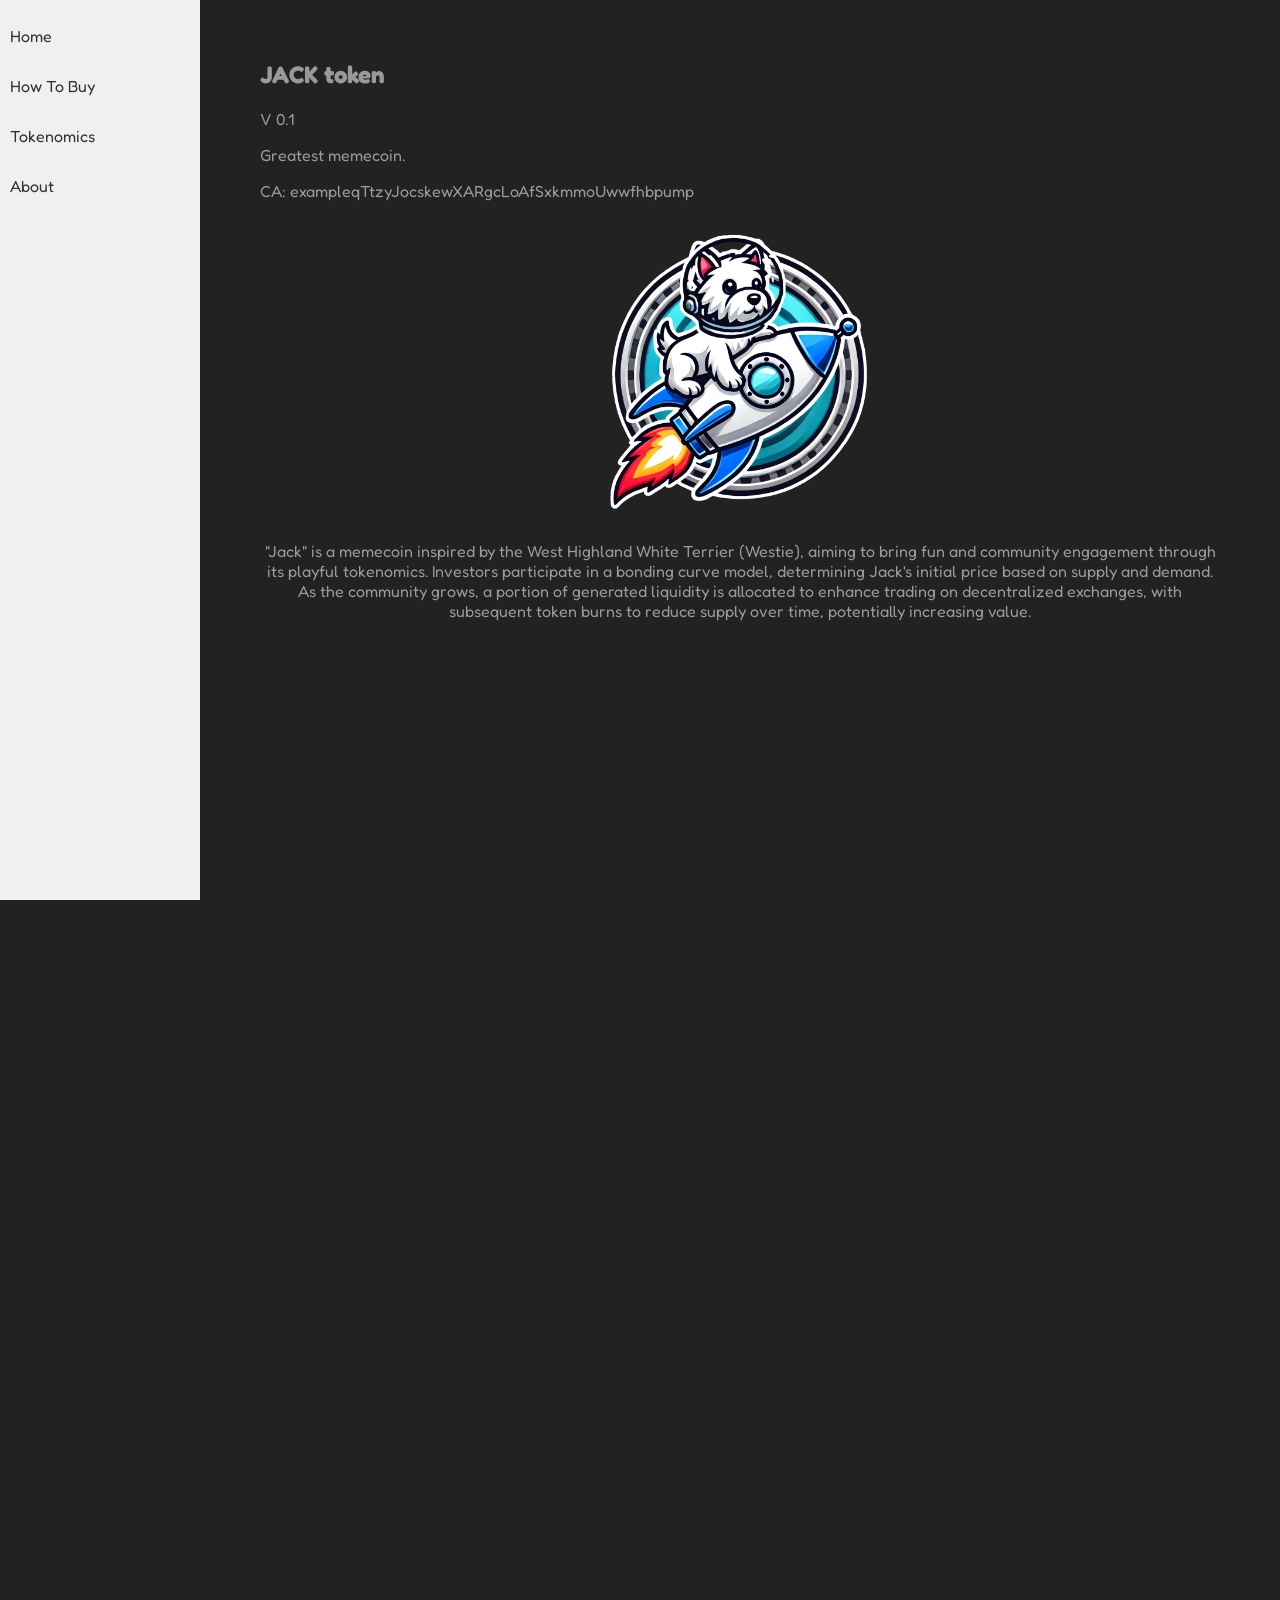
<file: index.html>
<!DOCTYPE html>
<html lang="en">
<head>
    <meta charset="UTF-8">
    <meta name="viewport" content="width=device-width, initial-scale=1.0">
    <title>jack token</title>
    <link rel="stylesheet" href="style.css">

    <link rel="preconnect" href="https://fonts.googleapis.com">
    <link rel="preconnect" href="https://fonts.gstatic.com" crossorigin>
    <link href="https://fonts.googleapis.com/css2?family=Fredoka:wght@300..700&display=swap" rel="stylesheet">


</head>

<body>
  
  <div class="container">

        <button class="toggle-btn">&#9776; Toggle Menu</button>

        <nav class="side-menu">
            <ul>
                <li><a href="#home">Home</a></li>
                <li><a href="#howtobuy">How To Buy</a></li>
                <li><a href="#tokenomics">Tokenomics</a></li>
                <li><a href="#about">About</a></li>
                <!-- Add more sections as needed -->
            </ul>
        </nav>

        <main class="main-content">
    
            <section id="home" class="section">

                <h1>JACK token</h1>
                <p>V 0.1</p>
                <p>Greatest memecoin.</p>
                <p>CA: exampleqTtzyJocskewXARgcLoAfSxkmmoUwwfhbpump</p>
                <div class="logo-container">
                    <img src="images/jackrocket4.png" alt="Logo" class="logo">
                </div>
                <div class="description-box">

                    <p class="description">

                        "Jack" is a memecoin inspired by the West Highland White Terrier (Westie), aiming to bring fun and community engagement through its playful tokenomics. Investors participate in a bonding curve model, determining Jack's initial price based on supply and demand. As the community grows, a portion of generated liquidity is allocated to enhance trading on decentralized exchanges, with subsequent token burns to reduce supply over time, potentially increasing value.

                    </p>

                </div>

            </section>

            <section id="howtobuy" class="section">

                <h1>How To Buy</h1>

                <ol>

                    <li>Create a crypto wallet for solana (e.g., Phantom).</li>
                    <li>Buy Solana (SOL) on an exchange (e.g., Coinbase).</li>
                    <li>Send SOL to your crypto wallet.</li>
                    <li>Connect your wallet to pump.fun or raydium.</li>
                    <li>Swap SOL for JACK.</li>

                </ol>
                <a href="https://raydium.com">Buy on Raydium</a>

            </section>

            <section id="tokenomics" class="section">

                <h1>Tokenomics</h1>

            </section>

            <section id="about" class="about">

                <h1>About</h1>

                <p class="description">

                    Introducing Jack: The Westie Astronaut Memecoin

Meet Jack, the Westie astronaut, the canine pioneer who is taking the cryptocurrency world by storm with his very own memecoin. Jack isn't just any ordinary dog; he's a brave, adventurous West Highland White Terrier (Westie) who dreams big and reaches for the stars—literally. With his adorable space suit and helmet, Jack represents the spirit of exploration and the boundless possibilities of the crypto universe. This memecoin celebrates Jack's journey from a humble dog park to the vast expanse of space, capturing the imagination of crypto enthusiasts and dog lovers alike. Jack's story is one of courage, determination, and a touch of playful mischief, making his memecoin an irresistible addition to any digital wallet.

Jack the Westie Astronaut Memecoin isn't just about cute imagery; it embodies a mission of community and fun. The coin is designed to bring people together, fostering a supportive and enthusiastic community of holders who believe in the power of a shared dream. Whether you're a seasoned crypto investor or a newcomer, Jack's memecoin offers a whimsical yet meaningful way to participate in the crypto market. With a roadmap that includes exclusive NFT releases, space-themed merchandise, and charitable initiatives supporting animal welfare, Jack's memecoin is more than just a digital asset—it's a movement. Join Jack on his cosmic adventure and be a part of a memecoin revolution that’s out of this world!
                
                </p>

            </section>

        </main>
    
    </div>
  
    <script src="script.js"></script>

</body>
</html>
</file>
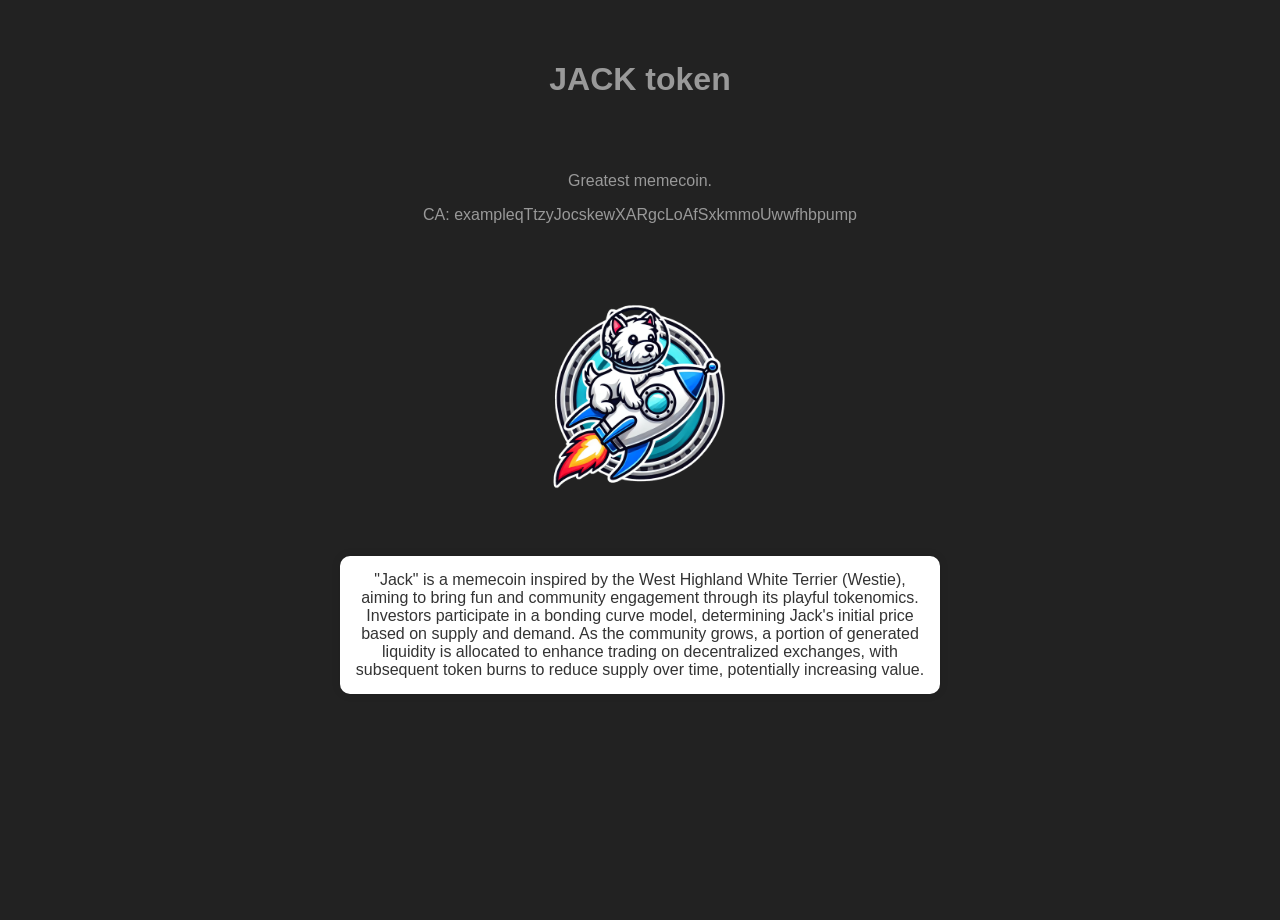
<file: Website/index.html>
<!DOCTYPE html>
<html lang="en">
<head>
    <meta charset="UTF-8">
    <meta name="viewport" content="width=device-width, initial-scale=1.0">
    <title>Floating Images</title>
    <link rel="stylesheet" href="style.css">
</head>
<body>
    <div class="content">
        <h1>JACK token</h1>
	<br><br>
        <p>Greatest memecoin.</p>
	<p>CA: exampleqTtzyJocskewXARgcLoAfSxkmmoUwwfhbpump</p>
	<br><br>
        <div class="logo-container">
            <img src="Images/jackrocket4.png" alt="Logo" class="logo">
        </div>
	<br><br>
        <div class="description-box">

            <p class="description">

                "Jack" is a memecoin inspired by the West Highland White Terrier (Westie), aiming to bring fun and community engagement through its playful tokenomics. Investors participate in a bonding curve model, determining Jack's initial price based on supply and demand. As the community grows, a portion of generated liquidity is allocated to enhance trading on decentralized exchanges, with subsequent token burns to reduce supply over time, potentially increasing value.

            </p>

        </div>

    </div>
    <script src="script.js"></script>

</body>
</html>
</file>
<file: style.css>
html, body {
    height: 100%;
    width: 100%;
    margin: 0;
    font-family: "Fredoka", sans-serif;
    overflow: hidden;
    background-color: #222222;
    color: #999;
}

body {
    display: flex;
    justify-content: center;
    padding-top: 20px;
    overflow-y: auto;
}

.container {
    display: flex;
    flex-direction: column; /* Adjust for mobile */
    width: 100%; /* Ensure it doesn't exceed the screen width */
    max-width: 1200px; /* Limit max width on larger screens */
    position: relative;
}

.logo-container {
    text-align: center;
    margin: 20px auto;
    max-width: 300px;
}

.logo {
    max-width: 100%;
    height: auto;
    display: block;
}

.description-box {
    margin-top: 20px;
    text-align: center;
}

.side-menu {
    width: 200px;
    background-color: #f0f0f0;
    position: fixed;
    top: 0;
    left: 0;
    height: 100vh;
    /*transform: translateX(-100%);*/
    transition: transform 0.3s ease-in-out;
    z-index: 1000;
}

.side-menu ul {
    list-style-type: none;
    padding: 0;
}

.side-menu ul li {
    margin-bottom: 10px;
}

.side-menu ul li a {
    display: block;
    padding: 10px;
    text-decoration: none;
    color: #333;
}

.side-menu ul li a:hover {
    background-color: #ddd;
}

.main-content {
    flex: 1;
    margin-left: 200px;
    transition: margin-left 0.3s ease-in-out;
    padding: 20px;
}

.section {
    margin-bottom: 20px;
    overflow-y: auto;
    min-height: 100vh;
}

.toggle-btn {
    position: fixed;
    top: 10px;
    right: 10px;
    background-color: #333;
    color: white;
    padding: 10px;
    cursor: pointer;
    border: none;
    outline: none;
    z-index: 1001;
    display: none;
}

.floating-image {
    position: absolute;
    bottom: -100px;
    opacity: 0.5;
    width: 200px;
    pointer-events: none;
}

@media screen and (max-width: 768px) {
    .toggle-btn {
        display: block;
    }

    .side-menu {
        transform: translateX(-100%);
    }

    .side-menu.open-sidebar {
        transform: translateX(0);
    }

    .main-content {
        margin-left: 0;
        padding: 10px; /* Adjust padding for smaller screens */
    }

    .container {
        flex-direction: column; /* Stack items vertically on mobile */
    }
}
</file>
<file: Website/style.css>
html, body {
    height: 100%;
    width: 100%;
    margin: 0;
    font-family: Verdana, sans-serif;
    overflow: hidden; /* Prevent scroll bars */
    background-color: #222222;
    display: flex;
    justify-content: center;
    align-items: flex-start;
    color: #999; /* Darkish grey text color */
}

body {
    display: flex;
    justify-content: center;
    align-items: flex-start;
    padding-top: 20px; /* Adjust the top padding for mobile devices */
}

.content {
    text-align: center;
    position: relative;
    z-index: 1; /* Ensure content is above floating images */
    margin-top: 20px; /* Add some margin from the top */
    padding: 0 20px; /* Add horizontal padding for better appearance on mobile devices */
    max-width: 600px; /* Limit the max width for the content */
}

.logo-container {
    margin-top: 20px; /* Add some space between the description and the logo */
}

.logo {
    max-width: 200px; /* Adjust the size as needed */
    height: auto;
}

.description-box {
    background-color: #fff; /* White background */
    border-radius: 10px; /* Rounded corners */
    padding: 15px; /* Padding inside the box */
    margin-top: 20px; /* Space between the logo and description box */
    box-shadow: 0 0 10px rgba(0, 0, 0, 0.1); /* Optional: add shadow for depth */
}

.description {
    margin: 0;
    color: #333; /* Darkish grey text color */
}

.floating-image {
    position: absolute;
    bottom: -100px; /* Start off-screen at the bottom */
    opacity: 0.8; /* Adjust opacity as needed */
    width: 200px; /* Double the original size */
    height: auto;
}
</file>
